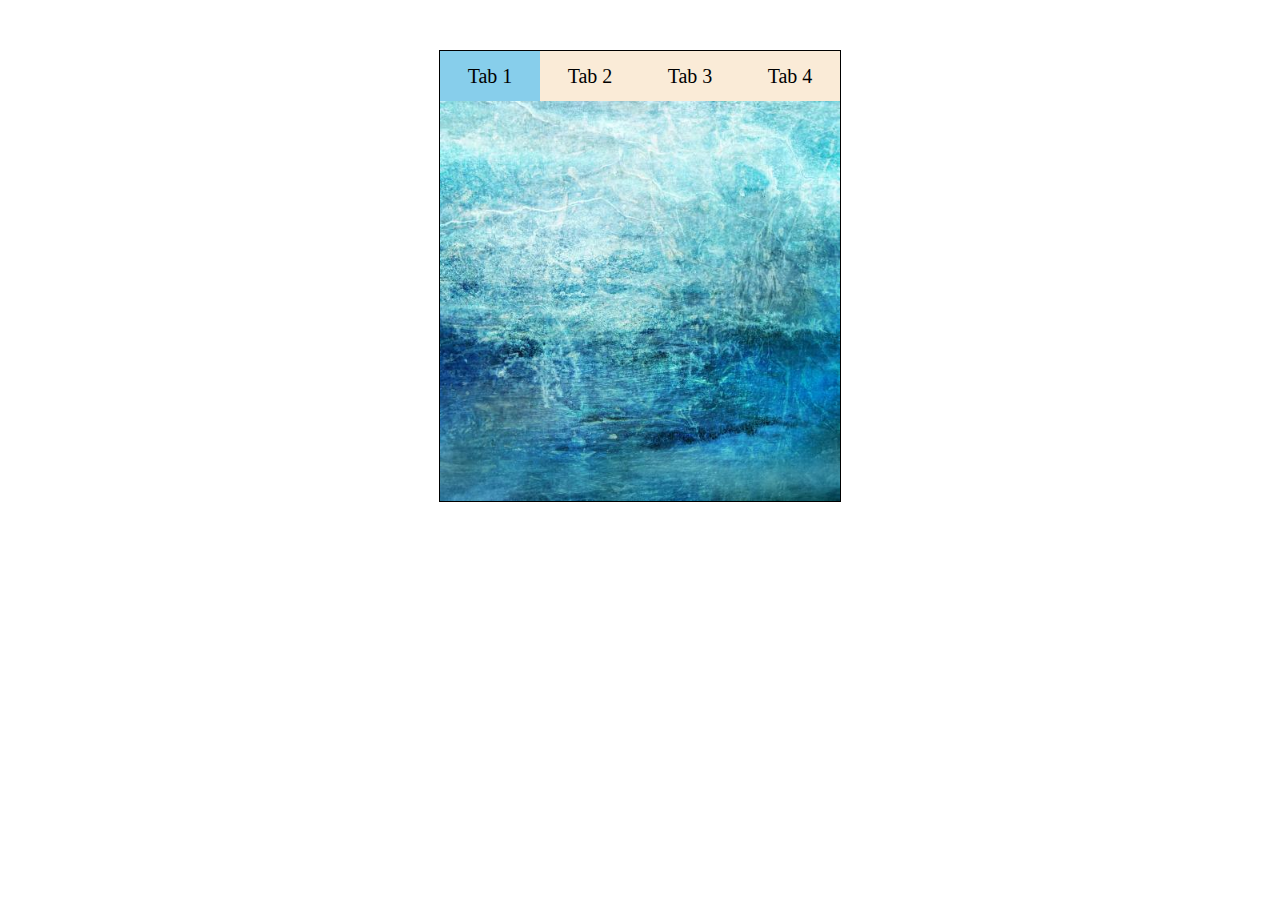
<file: Tab选项卡/index.html>
<!DOCTYPE html>
<html lang="en">

<head>
    <meta charset="UTF-8">
    <meta name="viewport" content="width=device-width, initial-scale=1.0">
    <meta http-equiv="X-UA-Compatible" content="ie=edge">
    <link rel="stylesheet" href="style/main.css">
    <script src="../jquery.js"></script>
    <script src="script/main.js"></script>
    <title>Tab选项卡</title>
</head>

<body>
    <div class="cont">
        <ul class="head">
            <li class="show_1">Tab 1</li>
            <li>Tab 2</li>
            <li>Tab 3</li>
            <li>Tab 4</li>
        </ul>
        <ul class="content">
            <li class="show_2"><img src="imgs/img_1.jpg" alt=""></li>
            <li><img src="imgs/img_2.jpg" alt=""></li>
            <li><img src="imgs/img_3.jpg" alt=""></li>
            <li><img src="imgs/img_4.jpg" alt=""></li>
        </ul>
    </div>
</body>

</html>
</file>
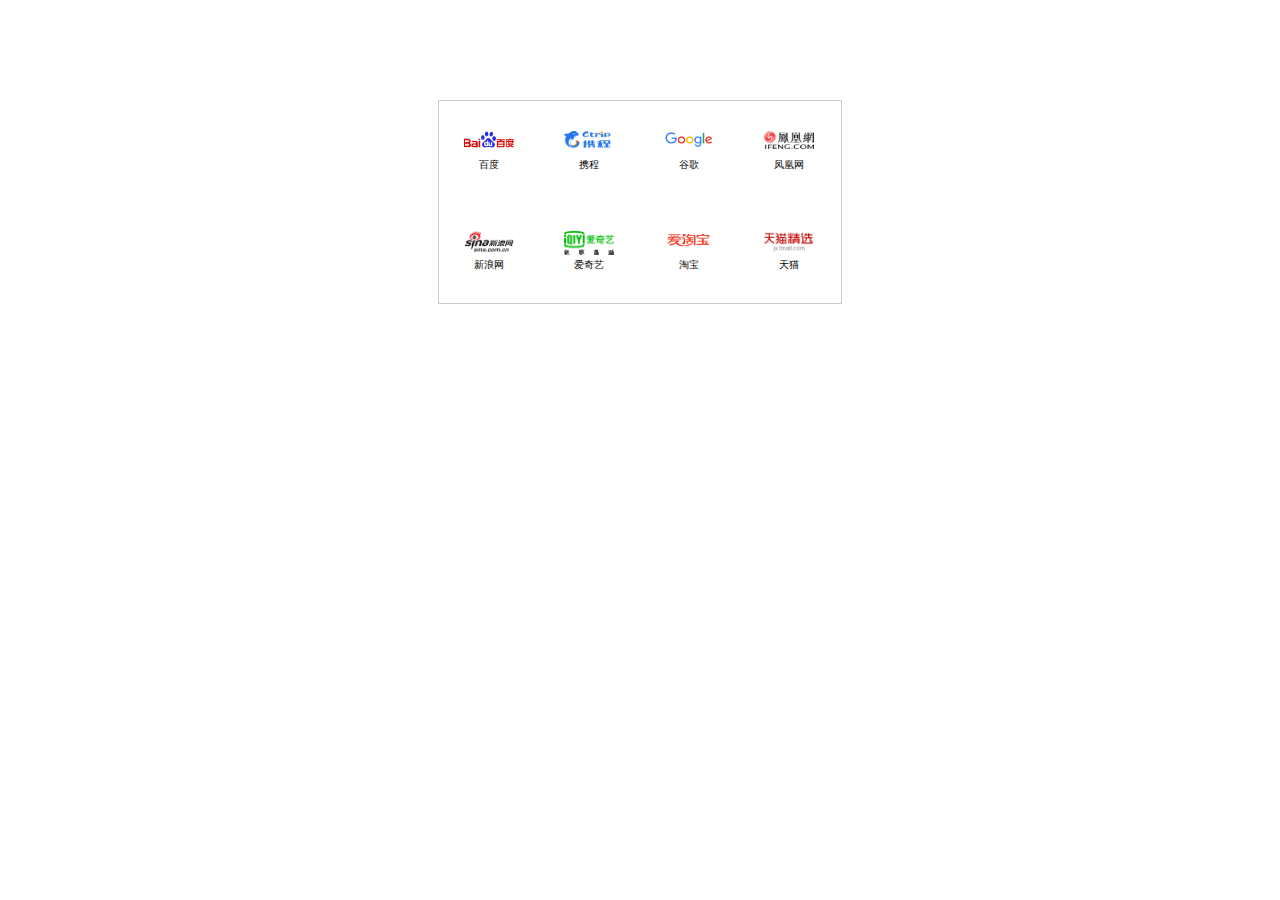
<file: 图标特效/index.html>
<!DOCTYPE html>
<html lang="en">

<head>
    <meta charset="UTF-8">
    <meta name="viewport" content="width=device-width, initial-scale=1.0">
    <meta http-equiv="X-UA-Compatible" content="ie=edge">
    <link rel="stylesheet" href="style/main.css">
    <script src="../jquery.js"></script>
    <script src="script/main.js"></script>
    <title>图标特效</title>
</head>

<body>
    <ul class="show">
        <li><img src="imgs/baidu_web.png" alt=""><span>百度</span></li>
        <li><img src="imgs/c_logo2013.png" alt=""><span>携程</span></li>
        <li><img src="imgs/google_web-444.png" alt=""><span>谷歌</span></li>
        <li><img src="imgs/ifengLogo.png" alt=""><span>凤凰网</span></li>
        <li><img src="imgs/LOGO_1x.png" alt=""><span>新浪网</span></li>
        <li><img src="imgs/sprite-headLogo-index.png" alt=""><span>爱奇艺</span></li>
        <li><img src="imgs/taobao_shopping-446.png" alt=""><span>淘宝</span></li>
        <li><img src="imgs/TB1ihPoHXXXXXboXpXXUpzO_VXX-116-48.png" alt=""><span>天猫</span></li>
    </ul>
</body>

</html>
</file>
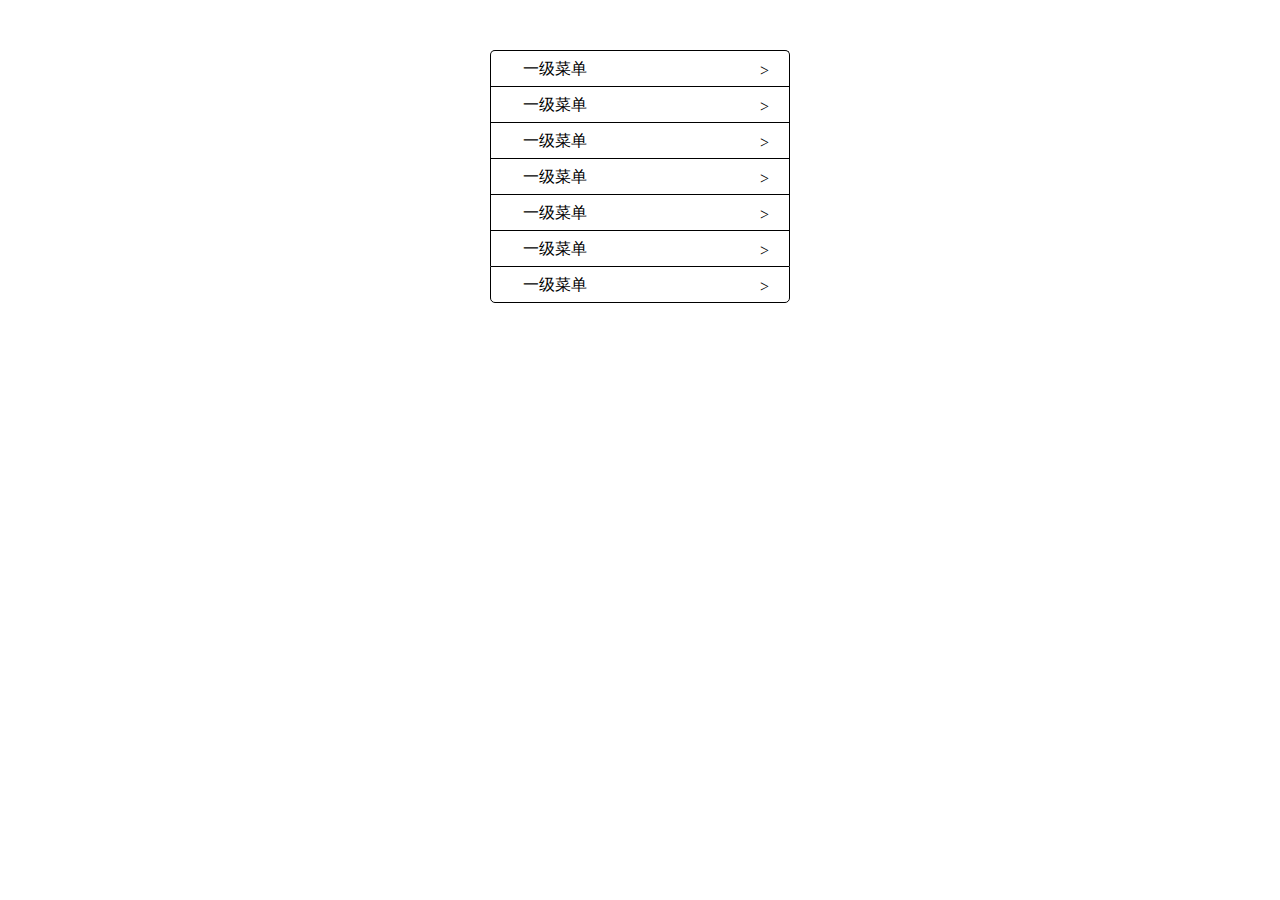
<file: 折叠菜单/index.html>
<!DOCTYPE html>
<html lang="en">

<head>
    <meta charset="UTF-8">
    <meta name="viewport" content="width=device-width, initial-scale=1.0">
    <meta http-equiv="X-UA-Compatible" content="ie=edge">
    <link rel="stylesheet" href="style/main.css">
    <script src="../jquery.js"></script>
    <script src="script/main.js"></script>
    <title>折叠菜单</title>
</head>

<body>
    <ul class="nav">
        <li class="current">一级菜单<span>></span>
            <ul class="sub  ">
                <li>二级菜单</li>
                <li>二级菜单</li>
                <li>二级菜单</li>
                <li>二级菜单</li>
            </ul>
        </li>

        <li>一级菜单<span>></span>
            <ul class="sub">
                <li>二级菜单</li>
                <li>二级菜单</li>
                <li>二级菜单</li>
                <li>二级菜单</li>
            </ul>
        </li>
        <li>一级菜单<span>></span>
            <ul class="sub">
                <li>二级菜单</li>
                <li>二级菜单</li>
                <li>二级菜单</li>
                <li>二级菜单</li>
            </ul>
        </li>
        <li>一级菜单<span>></span>
            <ul class="sub">
                <li>二级菜单</li>
                <li>二级菜单</li>
                <li>二级菜单</li>
                <li>二级菜单</li>
            </ul>
        </li>
        <li>一级菜单<span>></span>
            <ul class="sub">
                <li>二级菜单</li>
                <li>二级菜单</li>
                <li>二级菜单</li>
                <li>二级菜单</li>
            </ul>
        </li>
        <li>一级菜单<span>></span>
            <ul class="sub">
                <li>二级菜单</li>
                <li>二级菜单</li>
                <li>二级菜单</li>
                <li>二级菜单</li>
            </ul>
        </li>
        <li>一级菜单<span>></span>
            <ul class="sub">
                <li>二级菜单</li>
                <li>二级菜单</li>
                <li>二级菜单</li>
                <li>二级菜单</li>
            </ul>
        </li>
    </ul>
</body>

</html>
</file>
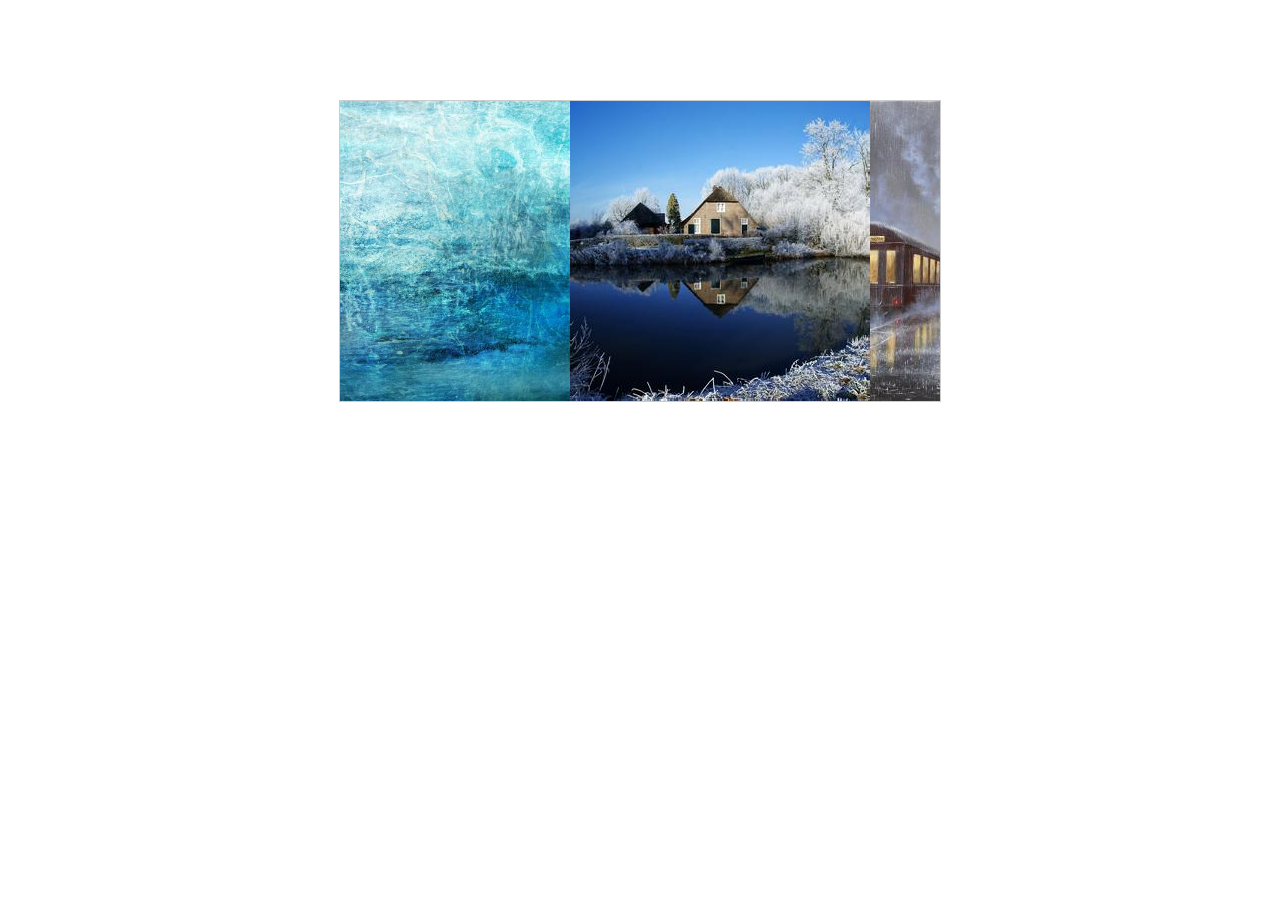
<file: 无限滚动/index.html>
<!DOCTYPE html>
<html lang="en">

<head>
    <meta charset="UTF-8">
    <meta name="viewport" content="width=device-width, initial-scale=1.0">
    <meta http-equiv="X-UA-Compatible" content="ie=edge">
    <link rel="stylesheet" href="style/main.css">
    <script src="../jquery.js"></script>
    <script src="script/main.js"></script>
    <title>轮播无线滚动</title>
</head>

<body>
    <div class="content">
        <ul>
            <li><img src="imgs/img_1.jpg" alt=""></li>
            <li><img src="imgs/img_2.jpg" alt=""></li>
            <li><img src="imgs/img_3.jpg" alt=""></li>
            <li><img src="imgs/img_4.jpg" alt=""></li>
            <li><img src="imgs/img_1.jpg" alt=""></li>
            <li><img src="imgs/img_2.jpg" alt=""></li>
        </ul>
    </div>
</body>

</html>
</file>
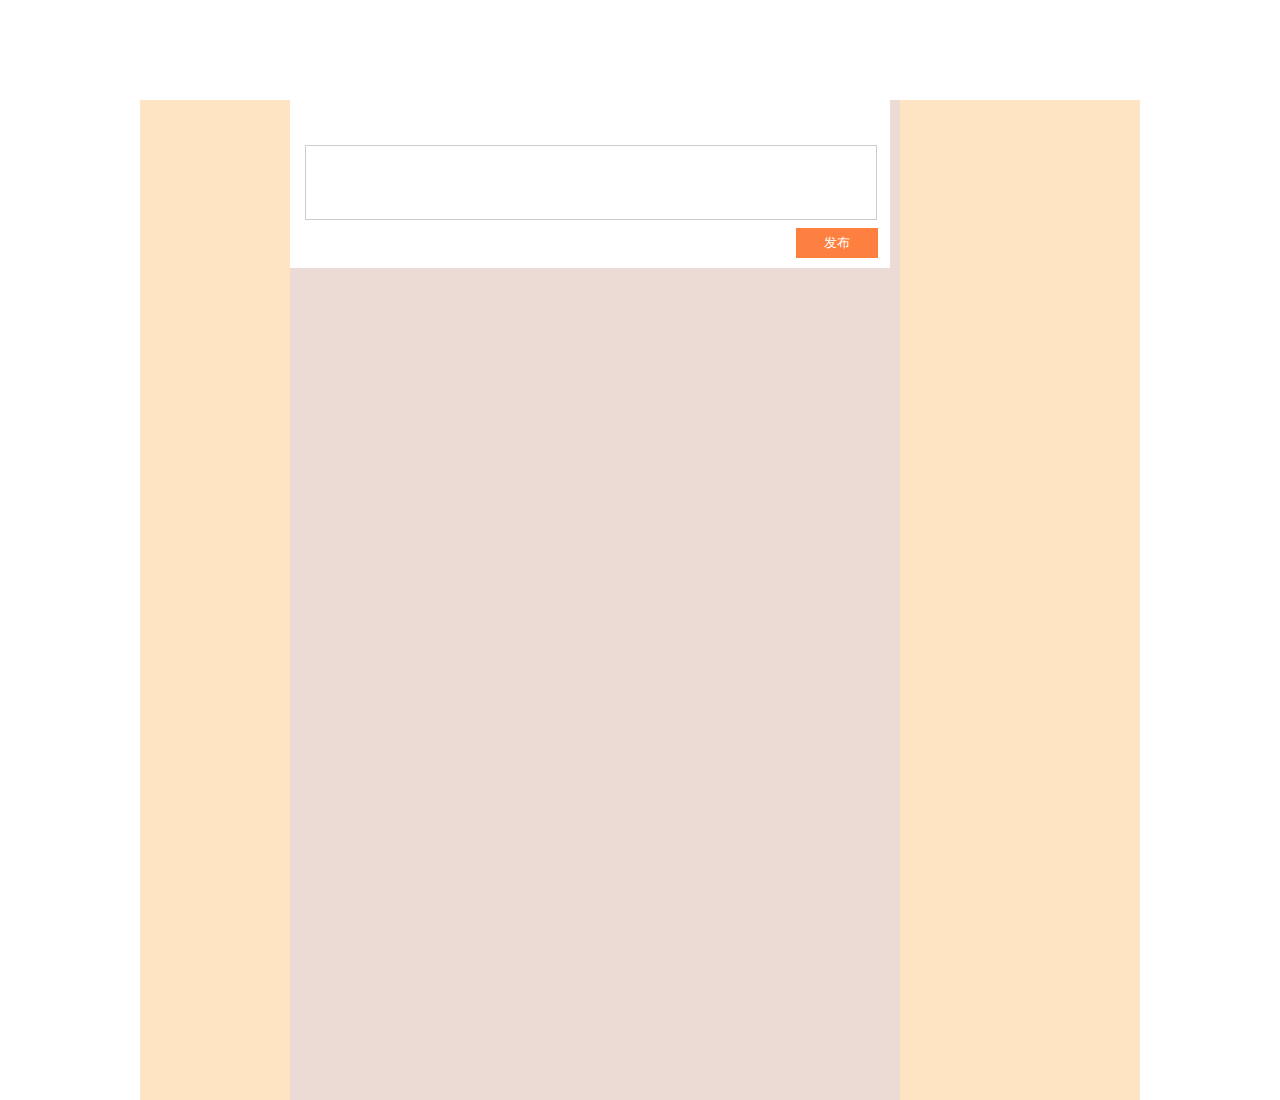
<file: 简单的实时微博发送/index.html>
<!DOCTYPE html>
<html lang="en">

<head>
    <meta charset="UTF-8">
    <meta name="viewport" content="width=device-width, initial-scale=1.0">
    <meta http-equiv="X-UA-Compatible" content="ie=edge">
    <link rel="stylesheet" href="style/main.css">
    <script src="../jquery.js"></script>
    <script src="scripts/main.js"></script>
    <title>简单的实时微博发送</title>
</head>

<body>
    <div class="content">
        <div class="left"></div>
        <div class="center">
            <textarea class="comment"></textarea>
            <input type="button" value="发布" class="send" disabled>
        </div>
        <div class="right"></div>
        <div class="messageList">
            <!-- <div class="info">
                <p class="infoText">啊啊啊啊啊啊啊啊啊 啊啊啊啊啊啊啊啊啊啊啊啊啊</p>
                <p class="infoOperation">
                    <span class="infoTime">2018-5-7 20:02:23</span>
                    <span class="infoHandler">
                        <a href="javascript:;" class="infoUp">0</a>
                        <a href="javascript:;" class="infoDown">0</a>
                        <a href="javascript:;" class="infoDel">删除</a>
                    </span>
                </p>
            </div> -->
        </div>

    </div>
</body>

</html>
</file>
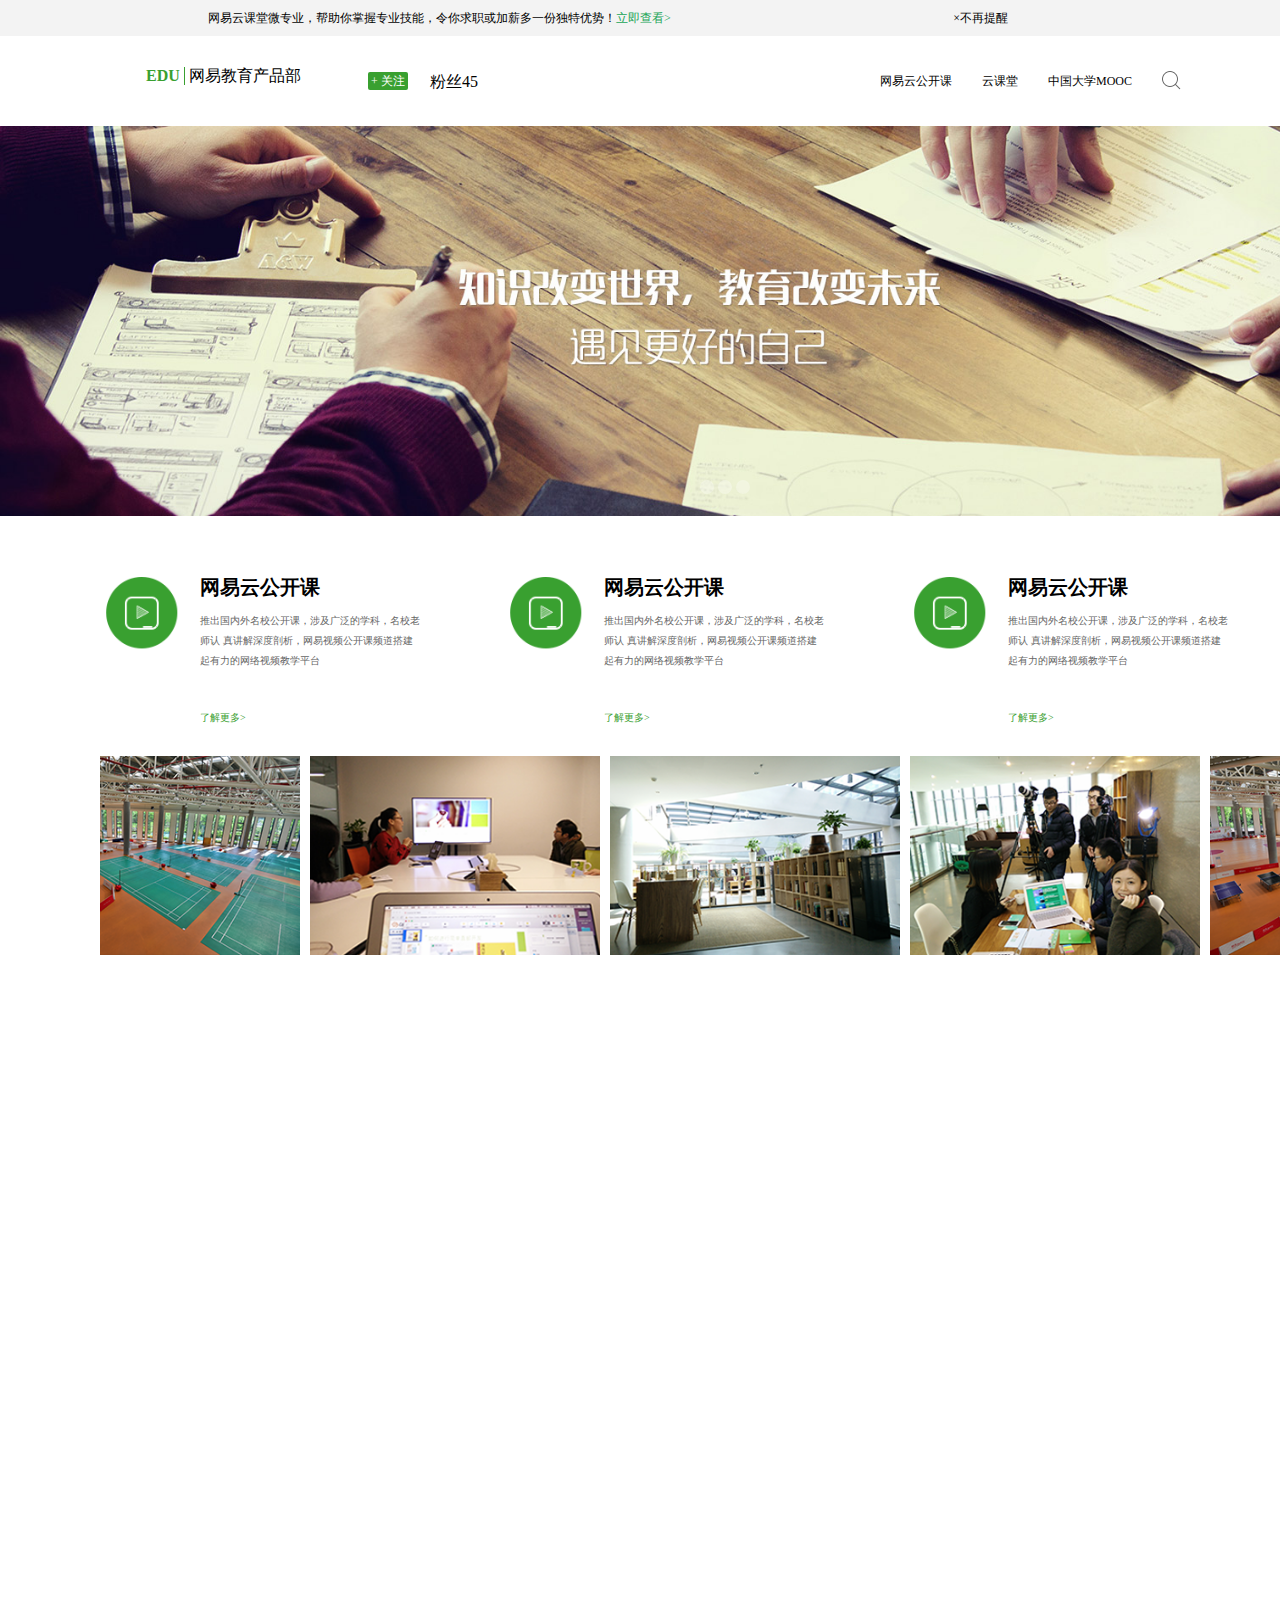
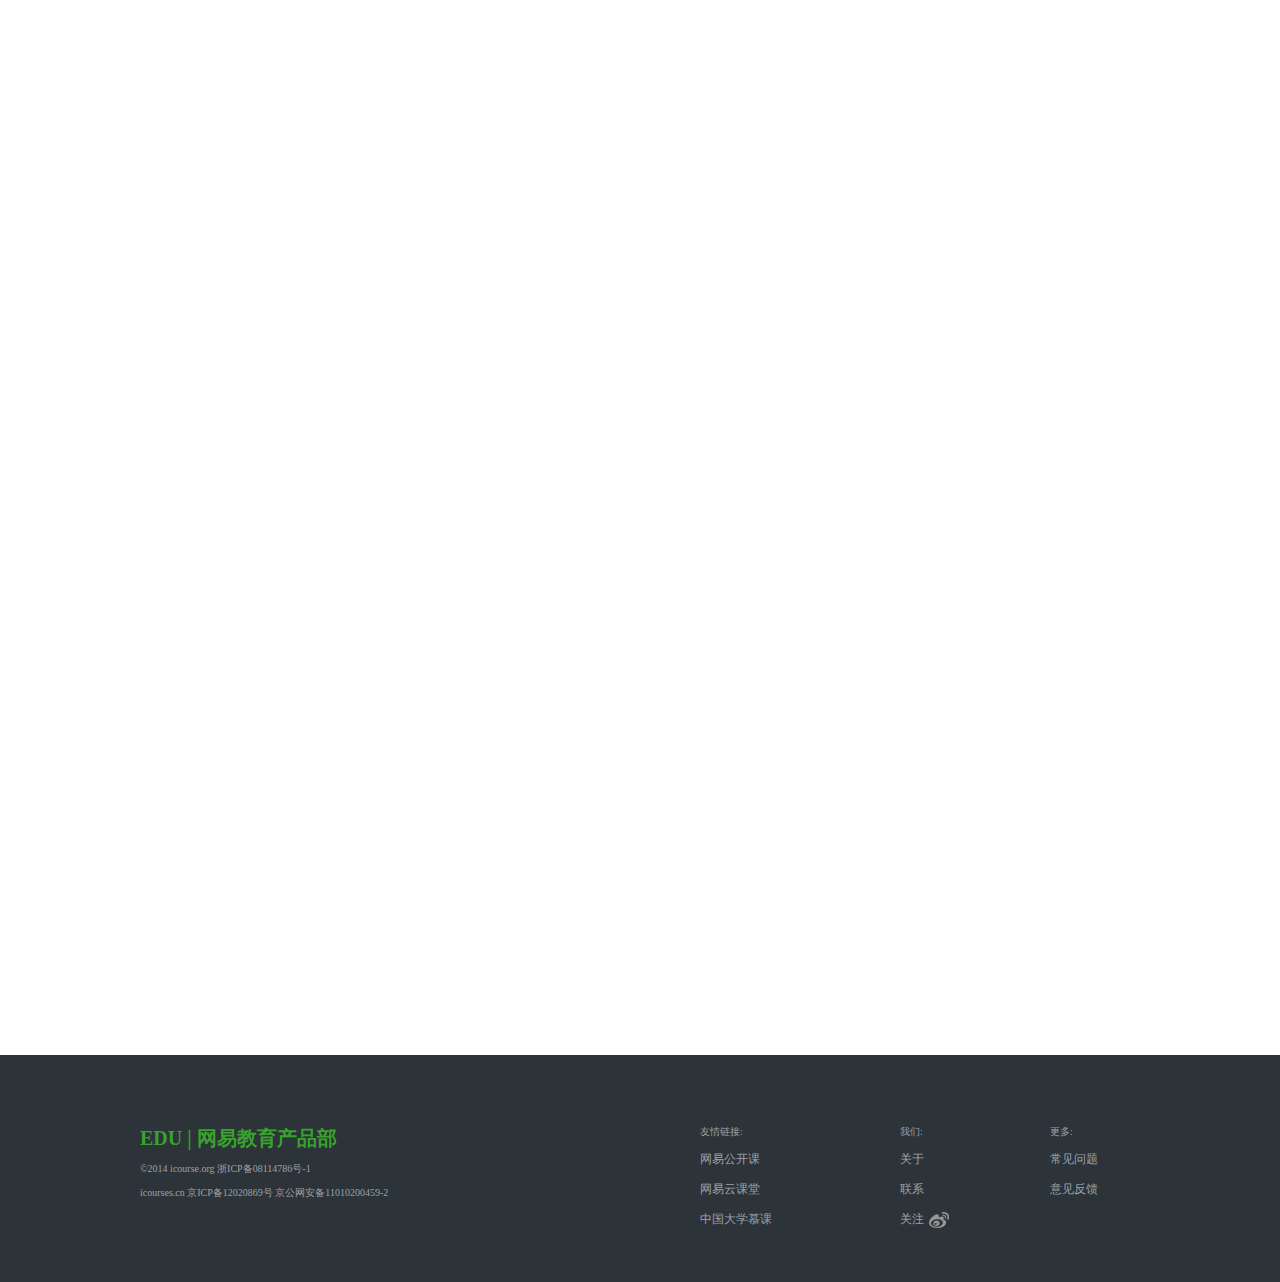
<file: 网易云课堂/index.html>
<!DOCTYPE html>
<html lang="en">

<head>
    <meta charset="UTF-8">
    <meta name="viewport" content="width=device-width, initial-scale=1.0">
    <meta http-equiv="X-UA-Compatible" content="ie=edge">
    <link rel="stylesheet" href="style/main.css">
    <script src="../jquery.js"></script>
    <script src="script/main.js"></script>
    <title>网易云课堂</title>
</head>

<body>
    <div class="line">
        <p>网易云课堂微专业，帮助你掌握专业技能，令你求职或加薪多一份独特优势！<a href="#">立即查看></a></p>
        <a href="javascript:;" class="close">×不再提醒</a>
    </div>
    <div class="header">
        <div class="header_left">
            <span>EDU</span>
            <span>网易教育产品部</span>
        </div>
        <a href="javascript:;" class="aOpen">+ 关注</a>
        <a href="javascript:;" class="aClose">√已关注 | <span>取消</span></a>
        <div class="oP">粉丝<span>45</span></div>
        <ul class="header_ul">
            <li><a href="https://open.163.com/">网易云公开课</a></li>
            <li><a href="http://study.163.com/">云课堂</a></li>
            <li><a href="https://www.icourse163.org/">中国大学MOOC</a></li>
            <li>
                <a href="javascript:;"><img src="images/header_ser.png" alt=""></a>
            </li>
        </ul>
    </div>
    <div class="content">
        <!-- 大图轮播-->
        <div class="Carousel_1">
            <ul>
                <li>
                    <a href="http://open.163.com/"><img src="images/banner1.jpg" alt=""></a>
                </li>
                <li>
                    <a href="http://study.163.com/"><img src="images/banner2.jpg" alt=""></a>
                </li>
                <li>
                    <a href="http://www.icourse163.org/"><img src="images/banner3.jpg" alt=""></a>
                </li>

            </ul>
            <div class="big_dot">
                <span></span>
                <span></span>
                <span></span>
            </div>
        </div>
        <!-- 大图轮播下面的内容-->
        <div class="sm-cont">
            <div>
                <img src="images/cla_in_p1.png" alt="">
                <div class="all">
                    <h1>网易云公开课</h1>
                    <p>推出国内外名校公开课，涉及广泛的学科，名校老师认 真讲解深度剖析，网易视频公开课频道搭建起有力的网络视频教学平台</p>
                    <br>
                    <br>
                    <a href="https://open.163.com/">了解更多></a>
                </div>

            </div>
            <div>
                <img src="images/cla_in_p1.png" alt="">
                <div class="all">
                    <h1>网易云公开课</h1>
                    <p>推出国内外名校公开课，涉及广泛的学科，名校老师认 真讲解深度剖析，网易视频公开课频道搭建起有力的网络视频教学平台</p>
                    <br>
                    <br>
                    <a href="https://open.163.com/">了解更多></a>
                </div>
            </div>
            <div>
                <img src="images/cla_in_p1.png" alt="">
                <div class="all">
                    <h1>网易云公开课</h1>
                    <p>推出国内外名校公开课，涉及广泛的学科，名校老师认 真讲解深度剖析，网易视频公开课频道搭建起有力的网络视频教学平台</p>
                    <br>
                    <br>
                    <a href="https://open.163.com/">了解更多></a>
                </div>
            </div>
        </div>

        <!-- 小轮播-->
        <div class="Carousel_2">
            <ul>
                <li>
                    <a href="#"><img src="images/sm_banner1.png" alt=""></a>
                </li>
                <li>
                    <a href="#"><img src="images/sm_banner2.png" alt=""></a>
                </li>
                <li>
                    <a href="#"><img src="images/sm_banner3.png" alt=""></a>
                </li>
                <li>
                    <a href="#"><img src="images/sm_banner4.png" alt=""></a>
                </li>
                <li>
                    <a href="#"><img src="images/sm_banner1.png" alt=""></a>
                </li>
                <li>
                    <a href="#"><img src="images/sm_banner2.png" alt=""></a>
                </li>
                <li>
                    <a href="#"><img src="images/sm_banner3.png" alt=""></a>
                </li>
                <li>
                    <a href="#"><img src="images/sm_banner4.png" alt=""></a>
                </li>
            </ul>
        </div>
    </div>
    <div class="footer">
        <div class="footer-1">
            <h1>EDU | <span>网易教育产品部</span></h1>
            <p>&copy;2014 icourse.org 浙ICP备08114786号-1</p>
            <p>icourses.cn 京ICP备12020869号 京公网安备11010200459-2</p>
        </div>
        <div class="footer-2">
            <p>友情链接:</p>
            <a href="#">网易公开课</a>
            <a href="#">网易云课堂</a>
            <a href="#">中国大学慕课</a>
        </div>
        <div class="footer-3">
            <p>我们:</p>
            <a href="#">关于</a>
            <a href="#">联系</a>
            <a href="#">关注<img src="images/footer_p1.png" alt=""></a>
        </div>
        <div class="footer-4">
            <p>更多:</p>
            <a href="#">常见问题</a>
            <a href="#">意见反馈</a>
        </div>
    </div>
</body>

</html>
</file>
<file: Tab选项卡/style/main.css>
* {
    margin: 0;
    padding: 0;
}

.cont {
    width: 402px;
    height: 452px;
    border: 1px solid black;
    box-sizing: border-box;
    margin: 50px auto;
}

.head>li {
    list-style: none;
    width: 100px;
    height: 50px;
    background-color: antiquewhite;
    float: left;
    font-size: 20px;
    line-height: 50px;
    text-align: center;
}

.head>.show_1 {
    background-color: skyblue;
}

.content>li {
    list-style: none;
    display: none;
}

.content>.show_2 {
    display: block;
}

.content>li>img {
    width: 400px;
}
</file>
<file: 图标特效/style/main.css>
* {
    margin: 0;
    padding: 0;
}

.show {
    width: 402px;
    height: 202px;
    border: 1px solid #ccc;
    margin: 100px auto;
}

.show>li {
    list-style: none;
    float: left;
    width: 100px;
    height: 100px;
    position: relative;
    overflow: hidden;
}

.show>li>img {
    width: 50px;
    position: absolute;
    left: 25px;
    top: 30px;
}

.show>li>span {
    width: 30px;
    height: 20px;
    text-align: center;
    line-height: 20px;
    font-size: 10px;
    display: block;
    position: absolute;
    left: 35px;
    top: 54px;
}
</file>
<file: 折叠菜单/style/main.css>
* {
    margin: 0;
    padding: 0;
}

.nav {
    list-style: none;
    width: 300px;
    border-radius: 5px;
    margin: 50px auto;
}

.nav>li {
    border: 1px solid #000;
    line-height: 35px;
    border-bottom: none;
    text-indent: 2em;
    position: relative;
}

.nav>li:last-child {
    border-bottom: 1px solid #000;
    border-radius: 0 0 5px 5px;
}

.nav>li:first-child {
    border-radius: 5px 5px 0 0;
}

.nav>li>span {
    text-align: center;
    line-height: 35px;
    display: block;
    position: absolute;
    right: 20px;
    top: 2px;
    text-indent: 0em;
}

.move {
    transform: rotate(90deg);
}

.sub {
    display: none;
}

.sub>li {
    list-style: none;
    background-color: silver;
}

.sub>li:hover {
    background-color: rosybrown;
}
</file>
<file: 无限滚动/style/main.css>
* {
    margin: 0;
    padding: 0;
}

.content {
    width: 600px;
    height: 300px;
    margin: 100px auto;
    border: 1px solid #ccc;
    overflow: hidden;
}

.content>ul {
    list-style: none;
    width: 1800px;
    height: 100%;
    background-color: #000;
}

.content>ul>li {
    float: left;
}

img {
    width: 300px;
}
</file>
<file: 简单的实时微博发送/style/main.css>
* {
    margin: 0;
    padding: 0;
}

.content {
    width: 1000px;
    height: 1000px;
    background-color: #ebdbd4;
    margin: 100px auto 0 auto;
    overflow: hidden;
}

.content>.left {
    float: left;
    width: 150px;
    height: 100%;
    background-color: bisque;
}

.content>.right {
    float: right;
    width: 240px;
    height: 100%;
    background-color: bisque;
}

.content>.center {
    float: left;
    width: 600px;
    height: 168px;
    background-color: white;
    margin-bottom: 4px;
}

.center>.comment {
    width: 570px;
    height: 73px;
    /* background-color: red; */
    margin-top: 45px;
    margin-left: 15px;
    border: 1px solid #ccc;
    outline: none;
    resize: none;
}

.center>.send {
    width: 82px;
    height: 30px;
    margin-top: 4px;
    margin-left: 506px;
    background-color: #fd8040;
    border: none;
    color: white;
}

.content>.messageList {
    width: 600px;
    overflow: hidden;
    background-color: white;
    float: left;
}

.messageList>.info {
    padding: 10px 20px;
    border-bottom: 2px solid #ccc;
}

.info>.infoText {
    line-height: 20px;
    margin-bottom: 10px;
}

.info>.infoOperation {
    width: 100%;
    overflow: hidden;
}

.infoOperation>.infoTime {
    float: left;
    font-size: 14px;
    color: #ccc;
}

.infoOperation>.infoHandler {
    float: right;
    font-size: 14px;
}

.infoHandler>a {
    padding-left: 14px;
    text-decoration: none;
    color: #ccc;
}
</file>
<file: 网易云课堂/style/main.css>
* {
    margin: 0;
    padding: 0;
}

html,
li {
    list-style: none;
}

a {
    text-decoration: none;
}

body>div {
    margin: 0 auto;
}

.line {
    width: 100%;
    height: 36px;
    background-color: rgb(243, 243, 243);
}

.line p {
    display: inline-block;
    position: absolute;
    left: 208px;
    line-height: 36px;
    font-size: 12px;
}

.line p a {
    color: #21a557;
}

.line p a:hover {
    text-decoration: underline;
}

.close {
    position: absolute;
    right: 272px;
    line-height: 36px;
    color: #000;
    font-size: 12px;
}

.header {
    width: 1400px;
    height: 90px;
    position: relative;
    /* background-color: blue; */
}

.header .header_left {
    width: 240px;
    height: 26px;
    position: absolute;
    left: 146px;
    top: 30px;
    /* background-color: red; */
}

.header .header_left span:nth-child(1) {
    padding-right: 4px;
    display: inline-block;
    color: #39a030;
    font-weight: bolder;
    border-right: 1px solid #39a030;
}

.header>.aOpen {
    display: inline-block;
    width: 40px;
    height: 18px;
    font-size: 12px;
    line-height: 18px;
    text-align: center;
    border-radius: 2px;
    background-color: #39a030;
    color: white;
    margin-top: 36px;
    margin-left: 368px;
}

.aClose {
    display: inline-block;
    width: 80px;
    height: 18px;
    font-size: 12px;
    color: #000;
    position: absolute;
    top: 36px;
    left: 340px;
    display: none;
}

.header .oP {
    display: inline-block;
    position: absolute;
    top: 36px;
    left: 430px;
    /*  */
}

.header .header_ul {
    position: absolute;
    right: 160px;
    top: 35px;
    font-size: 12px;
    height: 20px;
    width: 360px;
    line-height: 20px;
}

.header .header_ul li {
    float: left;
    margin-right: 30px;
}

.header .header_ul li a {
    color: #000;
}

.content {
    width: 1400px;
    height: 2529px;
    /* background-color: green; */
}

.Carousel_1 {
    overflow: hidden;
}

.Carousel_1 ul {
    width: 1400px;
    height: 390px;
    position: relative;
    /* margin-left: -200px; */
}

.Carousel_1 ul li {
    position: absolute;
    top: 0;
    left: 0;
    display: none;
}

.Carousel_1 ul li:nth-child(1) {
    display: block;
}

.Carousel_1 img {
    width: 1400px;
}

.Carousel_1 .big_dot {
    width: 60px;
    height: 14px;
    position: absolute;
    top: 480px;
    left: 700px;
}

.Carousel_1 .big_dot span {
    display: inline-block;
    width: 14px;
    height: 14px;
    border-radius: 50%;
    text-align: center;
    line-height: 14px;
    background-color: rgba(255, 255, 255, 0.3);
}

.Carousel_1 .big_dot span:hover {
    background-color: rgba(255, 255, 255, 0.8);
}

.sm-cont {
    width: 1260px;
    height: 240px;
    margin-left: 100px;
}

.sm-cont div {
    display: inline-block;
    width: 400px;
    height: 100%;
    /* background-color: red; */
}

.sm-cont div img {
    float: left;
    width: 80px;
    margin-top: 60px;
}

.sm-cont div .all {
    width: 220px;
    height: 240px;
    float: right;
    margin-top: 58px;
    margin-right: 80px;
}

.sm-cont div .all h1 {
    font-size: 20px;
}

.sm-cont div .all p {
    margin-top: 10px;
    font-size: 10px;
    color: #666;
    line-height: 20px;
}

.sm-cont div .all a {
    font-size: 10px;
    color: #39a030;
}

.Carousel_2 {
    width: 1200px;
    margin-left: 100px;
    /* background-color: red; */
    overflow: hidden;
}

.Carousel_2 ul {
    width: 2400px;
    height: 100%;
}

.Carousel_2 ul li {
    width: 300px;
    float: left;
}

.Carousel_2 img {
    width: 290px;
}

.footer {
    width: 100%;
    height: 227px;
    background-color: rgb(44, 51, 57);
    position: relative;
    color: #9da2a8;
    font-size: 10px;
}

.footer a {
    display: block;
    color: #9da2a8;
    font-size: 12px;
    line-height: 20px;
    margin-top: 10px;
}

.footer a:hover {
    text-decoration: underline;
}

.footer .footer-1 {
    position: absolute;
    width: 410px;
    height: 100px;
    top: 70px;
    left: 140px;
}

.footer .footer-1 h1 {
    color: #37a32c;
    font-size: 20px;
}

.footer .footer-1 p {
    margin-top: 10px;
    line-height: 14px;
}

.footer .footer-2 {
    width: 130px;
    height: 110px;
    position: absolute;
    top: 70px;
    left: 700px;
}

.footer .footer-3 {
    width: 80px;
    height: 110px;
    position: absolute;
    top: 70px;
    left: 900px;
}

.footer .footer-3 img {
    vertical-align: -5px;
    margin-left: 4px;
}

.footer .footer-4 {
    width: 80px;
    height: 90px;
    position: absolute;
    top: 70px;
    left: 1050px;
}
</file>
